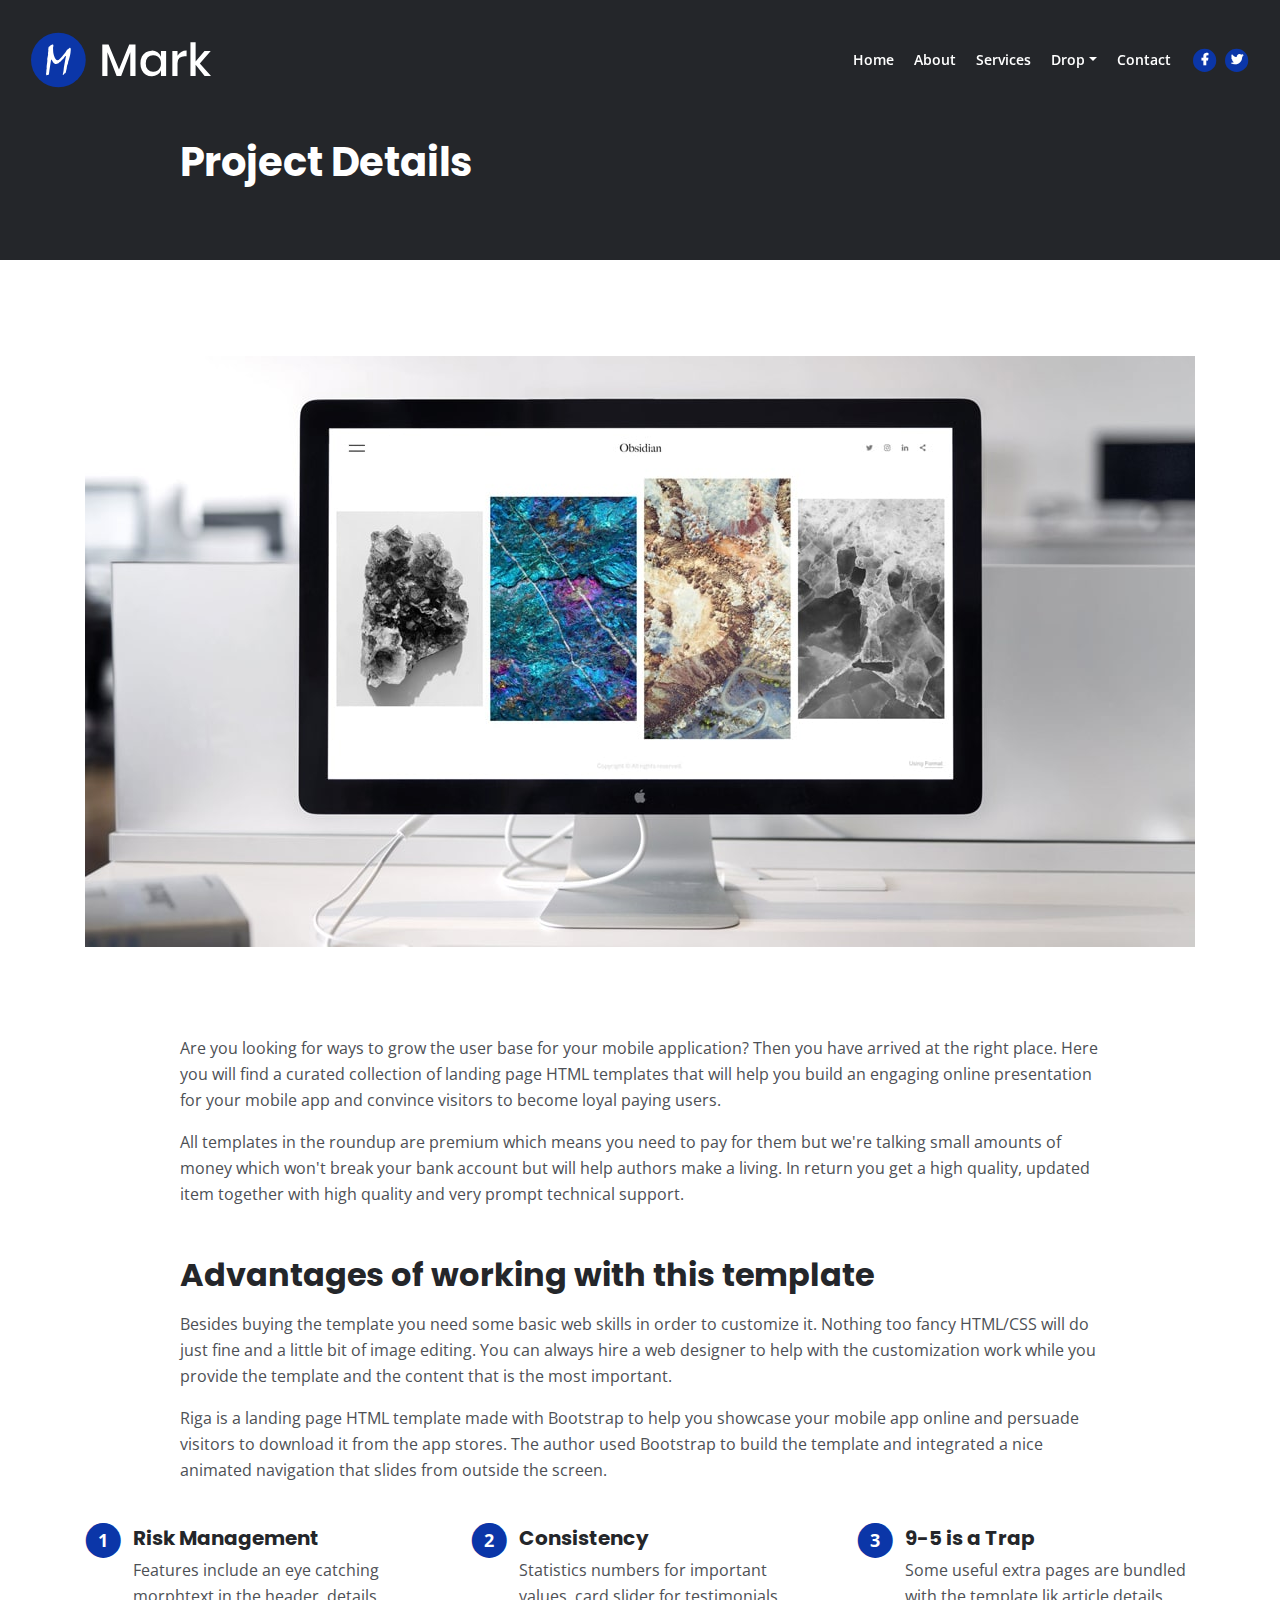
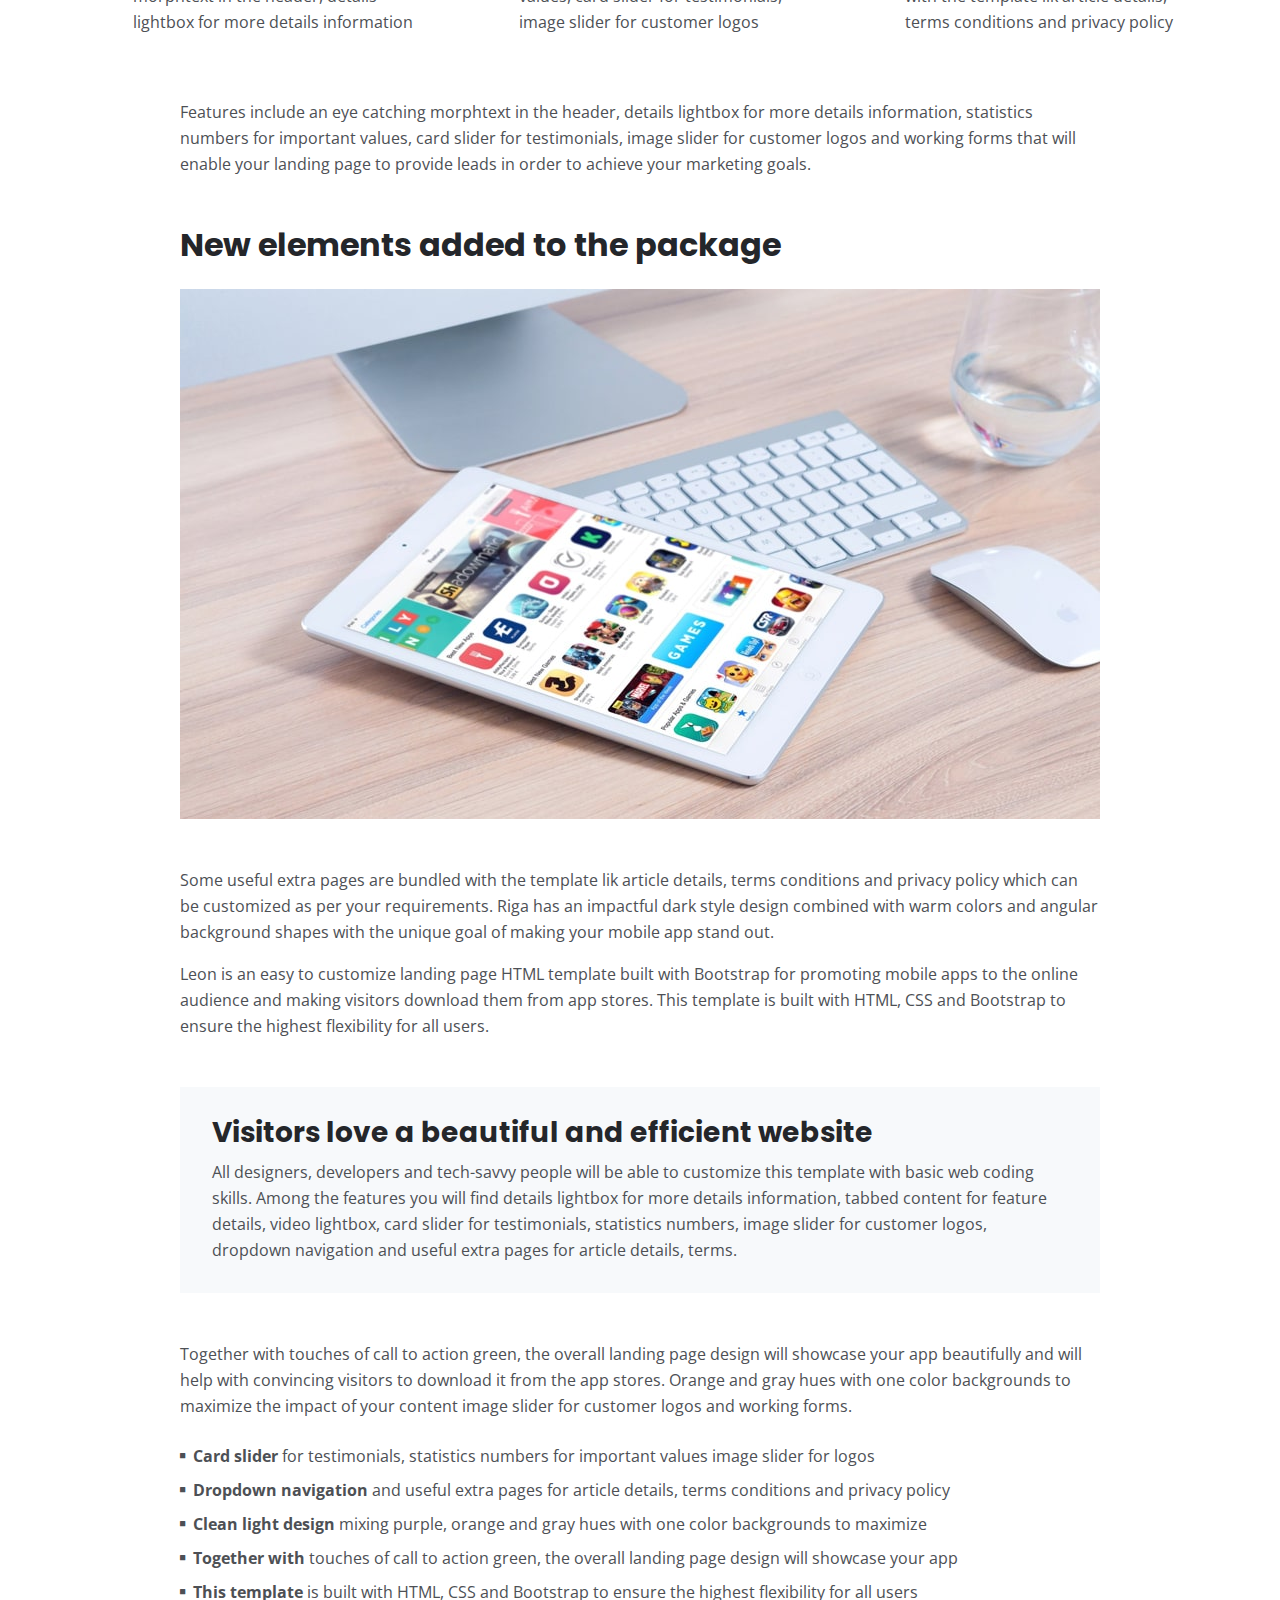
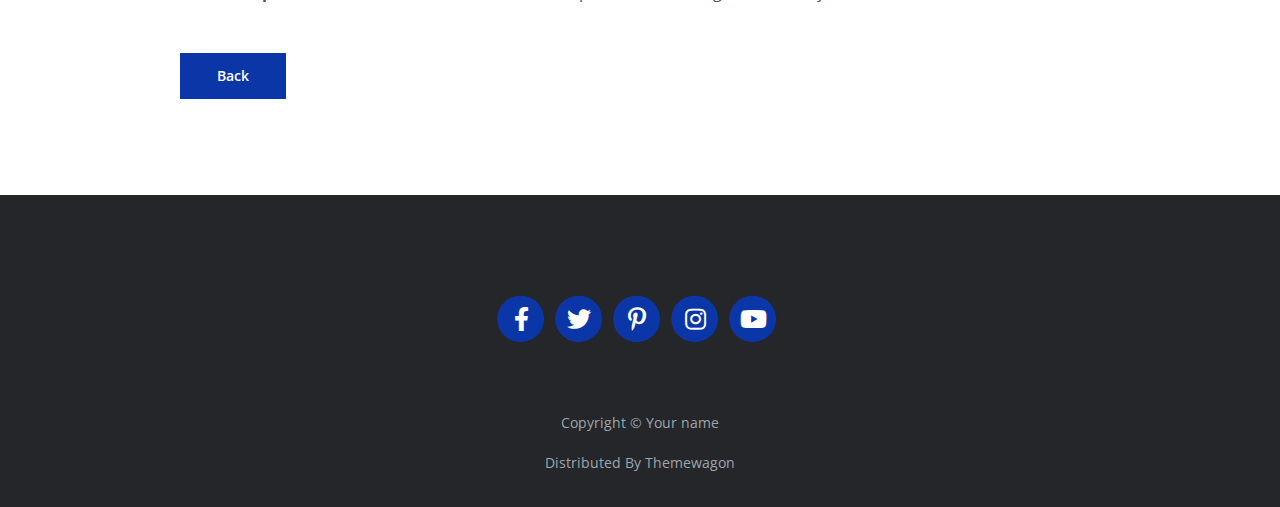
<file: project.html>
<!DOCTYPE html>
<html lang="en">
<head>
    <meta charset="utf-8">
    <meta name="viewport" content="width=device-width, initial-scale=1, shrink-to-fit=no">
    
    <!-- SEO Meta Tags -->
    <meta name="description" content="Your description">
    <meta name="author" content="Your name">

    <!-- OG Meta Tags to improve the way the post looks when you share the page on Facebook, Twitter, LinkedIn -->
	<meta property="og:site_name" content="" /> <!-- website name -->
	<meta property="og:site" content="" /> <!-- website link -->
	<meta property="og:title" content=""/> <!-- title shown in the actual shared post -->
	<meta property="og:description" content="" /> <!-- description shown in the actual shared post -->
	<meta property="og:image" content="" /> <!-- image link, make sure it's jpg -->
	<meta property="og:url" content="" /> <!-- where do you want your post to link to -->
	<meta name="twitter:card" content="summary_large_image"> <!-- to have large image post format in Twitter -->

    <!-- Webpage Title -->
    <title>Project Details - Abdibasid</title>
    
    <!-- Styles -->
    <link rel="preconnect" href="https://fonts.gstatic.com">
    <link href="https://fonts.googleapis.com/css2?family=Open+Sans:ital,wght@0,400;0,600;0,700;1,400&family=Poppins:wght@600&display=swap" rel="stylesheet">
    <link href="css/bootstrap.css" rel="stylesheet">
    <link href="css/fontawesome-all.css" rel="stylesheet">
	<link href="css/styles.css" rel="stylesheet">
	
	<!-- Favicon  -->
    <link rel="icon" href="https://avatars.githubusercontent.com/u/138727312?s=400&u=d786b46adf80de62267cb3588c3a8c9858e4f224&v=4" type="image/png">
</head>
<body data-spy="scroll" data-target=".fixed-top">
    
    <!-- Navigation -->
    <nav class="navbar navbar-expand-lg fixed-top navbar-dark">
        <div class="container">
            
            <!-- Image Logo -->
            <a class="navbar-brand logo-image" href="index.html"><img src="images/logo.svg" alt="alternative"></a>  

            <!-- Text Logo - Use this if you don't have a graphic logo -->
            <!-- <a class="navbar-brand logo-text page-scroll" href="index.html">Mark</a> -->

            <button class="navbar-toggler p-0 border-0" type="button" data-toggle="offcanvas">
                <span class="navbar-toggler-icon"></span>
            </button>

            <div class="navbar-collapse offcanvas-collapse" id="navbarsExampleDefault">
                <ul class="navbar-nav ml-auto">
                    <li class="nav-item">
                        <a class="nav-link page-scroll" href="index.html#header">Home <span class="sr-only">(current)</span></a>
                    </li>
                    <li class="nav-item">
                        <a class="nav-link page-scroll" href="index.html#about">About</a>
                    </li>
                    <li class="nav-item">
                        <a class="nav-link page-scroll" href="index.html#services">Services</a>
                    </li>
                    <li class="nav-item dropdown">
                        <a class="nav-link dropdown-toggle" href="#" id="dropdown01" data-toggle="dropdown" aria-haspopup="true" aria-expanded="false">Drop</a>
                        <div class="dropdown-menu" aria-labelledby="dropdown01">
                            <a class="dropdown-item page-scroll" href="project.html">Project Details</a>
                            <div class="dropdown-divider"></div>
                            <a class="dropdown-item page-scroll" href="terms.html">Terms Conditions</a>
                            <div class="dropdown-divider"></div>
                            <a class="dropdown-item page-scroll" href="privacy.html">Privacy Policy</a>
                        </div>
                    </li>
                    <li class="nav-item">
                        <a class="nav-link page-scroll" href="index.html#contact">Contact</a>
                    </li>
                </ul>
                <span class="nav-item social-icons">
                    <span class="fa-stack">
                        <a href="#your-link">
                            <i class="fas fa-circle fa-stack-2x"></i>
                            <i class="fab fa-facebook-f fa-stack-1x"></i>
                        </a>
                    </span>
                    <span class="fa-stack">
                        <a href="#your-link">
                            <i class="fas fa-circle fa-stack-2x"></i>
                            <i class="fab fa-twitter fa-stack-1x"></i>
                        </a>
                    </span>
                </span>
            </div> <!-- end of navbar-collapse -->
        </div> <!-- end of container -->
    </nav> <!-- end of navbar -->
    <!-- end of navigation -->


    <!-- Header -->
    <header class="ex-header">
        <div class="container">
            <div class="row">
                <div class="col-xl-10 offset-xl-1">
                    <h1>Project Details</h1>
                </div> <!-- end of col -->
            </div> <!-- end of row -->
        </div> <!-- end of container -->
    </header> <!-- end of ex-header -->
    <!-- end of header -->


    <!-- Basic -->
    <div class="ex-basic-1 pt-5 pb-5">
        <div class="container">
            <div class="row">
                <div class="col-lg-12">
                    <img class="img-fluid mt-5 mb-3" src="images/project-details-large.jpg" alt="alternative">
                </div> <!-- end of col -->
            </div> <!-- end of row -->
        </div> <!-- end of container -->
    </div> <!-- end of ex-basic-1 -->
    <!-- end of basic -->


    <!-- Basic -->
    <div class="ex-basic-1 pt-4">
        <div class="container">
            <div class="row">
                <div class="col-xl-10 offset-xl-1">
                    <p>Are you looking for ways to grow the user base for your mobile application? Then you have arrived at the right place. Here you will find a curated collection of landing page HTML templates that will help you build an engaging online presentation for your mobile app and convince visitors to become loyal paying users.</p>
                    <p class="mb-5">All templates in the roundup are premium which means you need to pay for them but we're talking small amounts of money which won't break your bank account but will help authors make a living. In return you get a high quality, updated item together with high quality and very prompt technical support.</p>

                    <h2 class="mb-3">Advantages of working with this template</h2>
                    <p>Besides buying the template you need some basic web skills in order to customize it. Nothing too fancy HTML/CSS will do just fine and a little bit of image editing. You can always hire a web designer to help with the customization work while you provide the template and the content that is the most important.</p>
                    <p class="mb-4">Riga is a landing page HTML template made with Bootstrap to help you showcase your mobile app online and persuade visitors to download it from the app stores. The author used Bootstrap to build the template and integrated a nice animated navigation that slides from outside the screen.</p>
                </div> <!-- end of col -->
            </div> <!-- end of row -->
        </div> <!-- end of container -->
    </div> <!-- end of ex-basic-1 -->
    <!-- end of basic -->


    <!-- Cards -->
    <div class="ex-cards-1 pt-3 pb-3">
        <div class="container">
            <div class="row">
                <div class="col-lg-12">
                    
                    <!-- Card -->
                    <div class="card">
                        <ul class="list-unstyled">
                            <li class="media">
                                <span class="fa-stack">
                                    <span class="fas fa-circle fa-stack-2x"></span>
                                    <span class="fa-stack-1x">1</span>
                                </span>
                                <div class="media-body">
                                    <h5>Risk Management</h5>
                                    <p>Features include an eye catching morphtext in the header, details lightbox for more details information</p>
                                </div>
                            </li>
                        </ul>
                    </div> <!-- end of card -->
                    <!-- end of card -->

                    <!-- Card -->
                    <div class="card">
                        <ul class="list-unstyled">
                            <li class="media">
                                <span class="fa-stack">
                                    <span class="fas fa-circle fa-stack-2x"></span>
                                    <span class="fa-stack-1x">2</span>
                                </span>
                                <div class="media-body">
                                    <h5>Consistency</h5>
                                    <p>Statistics numbers for important values, card slider for testimonials, image slider for customer logos</p>
                                </div>
                            </li>
                        </ul>
                    </div> <!-- end of card -->
                    <!-- end of card -->

                    <!-- Card -->
                    <div class="card">
                        <ul class="list-unstyled">
                            <li class="media">
                                <span class="fa-stack">
                                    <span class="fas fa-circle fa-stack-2x"></span>
                                    <span class="fa-stack-1x">3</span>
                                </span>
                                <div class="media-body">
                                    <h5>9-5 is a Trap</h5>
                                    <p>Some useful extra pages are bundled with the template lik article details, terms conditions and privacy policy</p>
                                </div>
                            </li>
                        </ul>
                    </div> <!-- end of card -->
                    <!-- end of card -->

                </div> <!-- end of col -->   
            </div> <!-- end of row -->   
        </div> <!-- end of container -->   
    </div> <!-- end of ex-cards-1 -->
    <!-- end of cards -->


    <!-- Basic -->
    <div class="ex-basic-1 pt-3 pb-5">
        <div class="container">
            <div class="row">
                <div class="col-xl-10 offset-xl-1">
                    <p class="mb-5">Features include an eye catching morphtext in the header, details lightbox for more details information, statistics numbers for important values, card slider for testimonials, image slider for customer logos and working forms that will enable your landing page to provide leads in order to achieve your marketing goals.</p>
                    
                    <h2 class="mb-4">New elements added to the package</h2>
                    <img class="img-fluid mb-5" src="images/project-details-small.jpg" alt="alternative">
                    <p>Some useful extra pages are bundled with the template lik article details, terms conditions and privacy policy which can be customized as per your requirements. Riga has an impactful dark style design combined with warm colors and angular background shapes with the unique goal of making your mobile app stand out.</p>
                    <p class="mb-5">Leon is an easy to customize landing page HTML template built with Bootstrap for promoting mobile apps to the online audience and making visitors download them from app stores. This template is built with HTML, CSS and Bootstrap to ensure the highest flexibility for all users.</p>
                    <div class="text-box mb-5">
                        <h3>Visitors love a beautiful and efficient website</h3>
                        <p>All designers, developers and tech-savvy people will be able to customize this template with basic web coding skills. Among the features you will find details lightbox for more details information, tabbed content for feature details, video lightbox, card slider for testimonials, statistics numbers, image slider for customer logos, dropdown navigation and useful extra pages for article details, terms.</p>
                    </div> <!-- end of text-box -->
                    <p class="mb-4">Together with touches of call to action green, the overall landing page design will showcase your app beautifully and will help with convincing visitors to download it from the app stores. Orange and gray hues with one color backgrounds to maximize the impact of your content image slider for customer logos and working forms.</p>
                    <ul class="list-unstyled li-space-lg mb-5">
                        <li class="media">
                            <i class="fas fa-square"></i>
                            <div class="media-body"><strong>Card slider</strong> for testimonials, statistics numbers for important values image slider for logos</div>
                        </li>
                        <li class="media">
                            <i class="fas fa-square"></i>
                            <div class="media-body"><strong>Dropdown navigation</strong> and useful extra pages for article details, terms conditions and privacy policy</div>
                        </li>
                        <li class="media">
                            <i class="fas fa-square"></i>
                            <div class="media-body"><strong>Clean light design</strong> mixing purple, orange and gray hues with one color backgrounds to maximize</div>
                        </li>
                        <li class="media">
                            <i class="fas fa-square"></i>
                            <div class="media-body"><strong>Together with</strong> touches of call to action green, the overall landing page design will showcase your app</div>
                        </li>
                        <li class="media">
                            <i class="fas fa-square"></i>
                            <div class="media-body"><strong>This template</strong> is built with HTML, CSS and Bootstrap to ensure the highest flexibility for all users</div>
                        </li>
                    </ul>

                    <a class="btn-solid-reg mb-5" href="index.html">Back</a>
                </div> <!-- end of col -->
            </div> <!-- end of row -->
        </div> <!-- end of container -->
    </div> <!-- end of ex-basic-1 -->
    <!-- end of basic -->


    <!-- Footer -->
    <div class="footer bg-gray">
        <div class="container">
            <div class="row">
                <div class="col-lg-12">
                    <div class="social-container">
                        <span class="fa-stack">
                            <a href="#your-link">
                                <i class="fas fa-circle fa-stack-2x"></i>
                                <i class="fab fa-facebook-f fa-stack-1x"></i>
                            </a>
                        </span>
                        <span class="fa-stack">
                            <a href="#your-link">
                                <i class="fas fa-circle fa-stack-2x"></i>
                                <i class="fab fa-twitter fa-stack-1x"></i>
                            </a>
                        </span>
                        <span class="fa-stack">
                            <a href="#your-link">
                                <i class="fas fa-circle fa-stack-2x"></i>
                                <i class="fab fa-pinterest-p fa-stack-1x"></i>
                            </a>
                        </span>
                        <span class="fa-stack">
                            <a href="#your-link">
                                <i class="fas fa-circle fa-stack-2x"></i>
                                <i class="fab fa-instagram fa-stack-1x"></i>
                            </a>
                        </span>
                        <span class="fa-stack">
                            <a href="#your-link">
                                <i class="fas fa-circle fa-stack-2x"></i>
                                <i class="fab fa-youtube fa-stack-1x"></i>
                            </a>
                        </span>
                    </div> <!-- end of social-container -->
                </div> <!-- end of col -->
            </div> <!-- end of row -->
        </div> <!-- end of container -->
    </div> <!-- end of footer -->  
    <!-- end of footer -->


    <!-- Copyright -->
    <div class="copyright bg-gray">
        <div class="container">
            <div class="row">
                <div class="col-lg-12">
                    <p class="p-small">Copyright © <a class="no-line" href="#your-link">Your name</a></p>
                </div> <!-- end of col -->
            </div> <!-- enf of row -->
        </div> <!-- end of container -->


        <div class="container">
            <div class="row">
                <div class="col-lg-12">
                    <p class="p-small">Distributed By <a class="no-line" href="https://themewagon.com/">Themewagon</a></p>
                </div> <!-- end of col -->
            </div> <!-- enf of row -->
        </div> <!-- end of container -->
    </div> <!-- end of copyright --> 
    <!-- end of copyright -->
    
    	
    <!-- Scripts -->
    <script src="js/jquery.min.js"></script> <!-- jQuery for Bootstrap's JavaScript plugins -->
    <script src="js/bootstrap.min.js"></script> <!-- Bootstrap framework -->
    <script src="js/jquery.easing.min.js"></script> <!-- jQuery Easing for smooth scrolling between anchors -->
    <script src="js/scripts.js"></script> <!-- Custom scripts -->
</body>
</html>
</file>
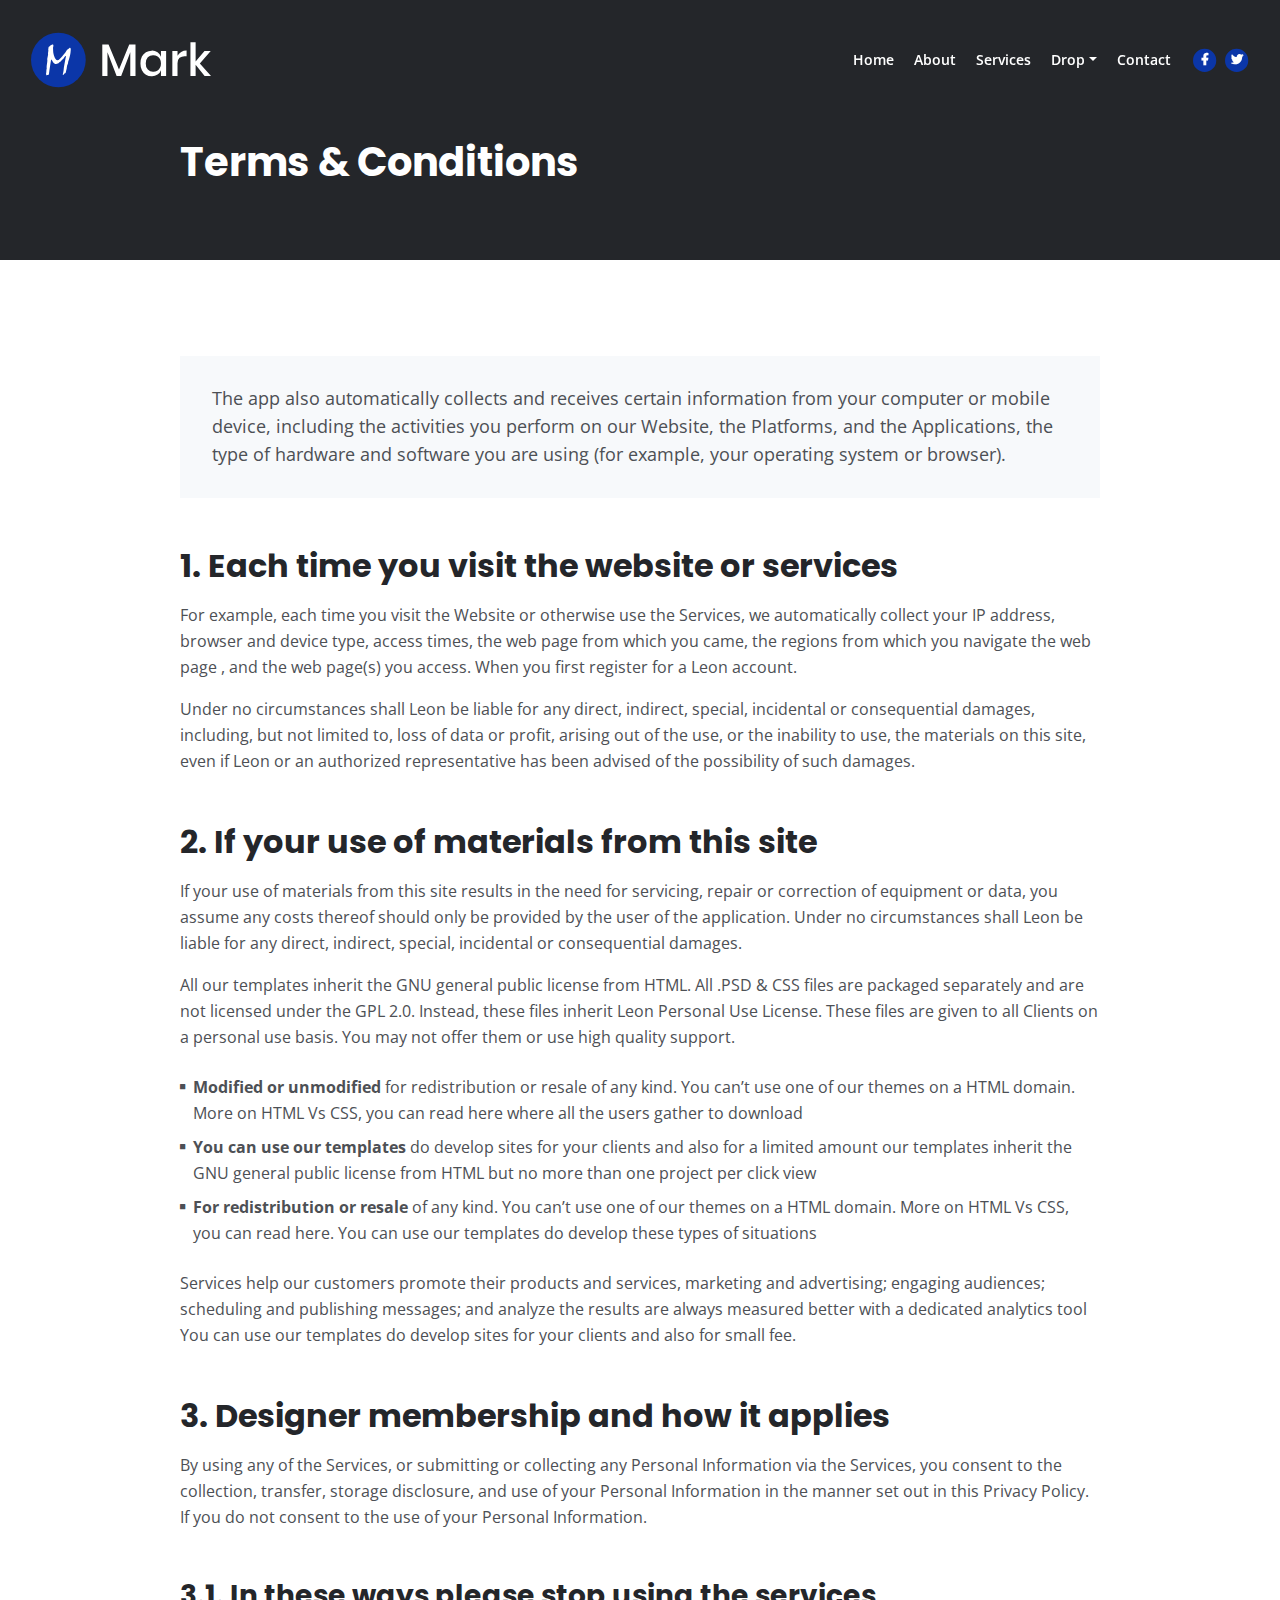
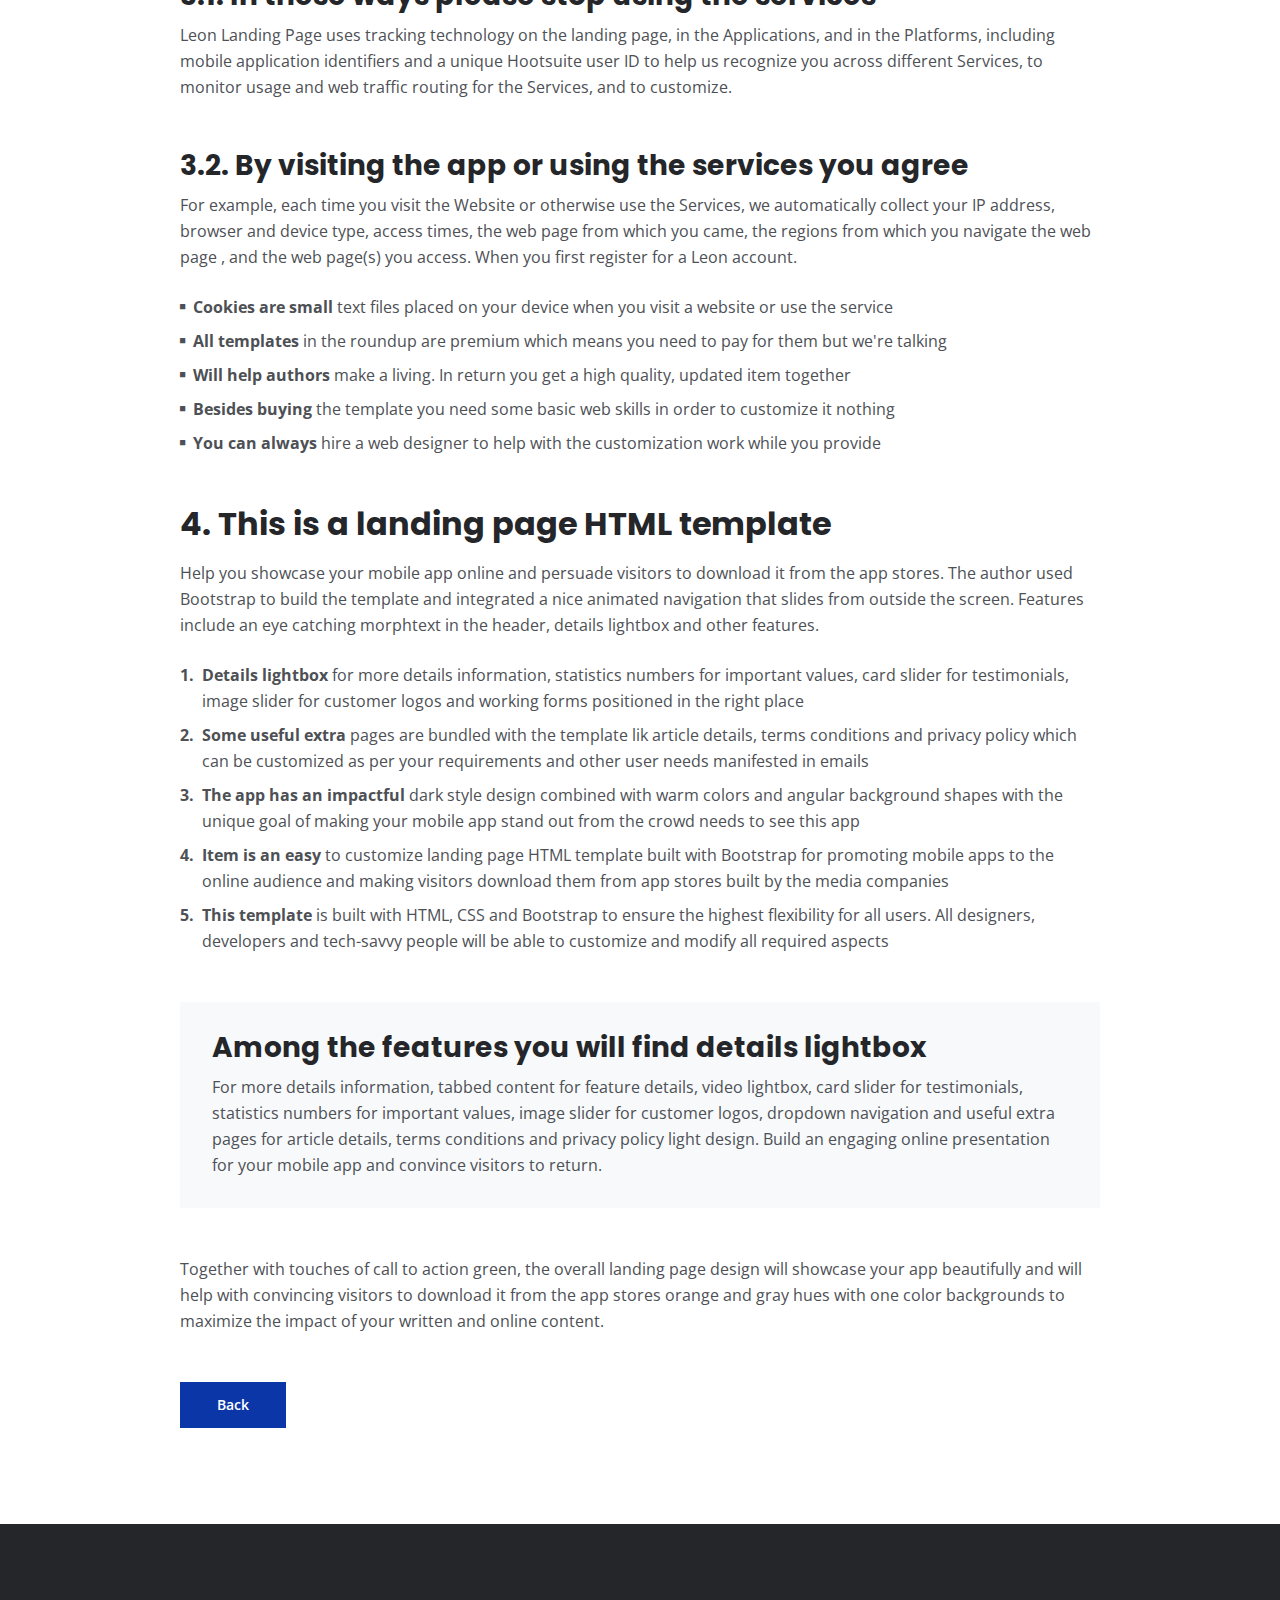
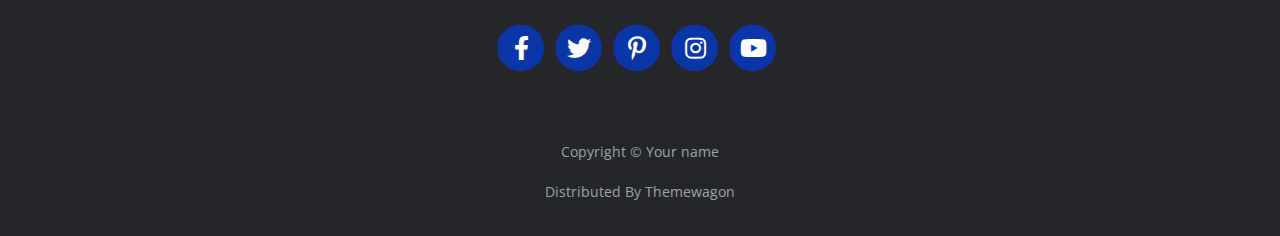
<file: terms.html>
<!DOCTYPE html>
<html lang="en">
<head>
    <meta charset="utf-8">
    <meta name="viewport" content="width=device-width, initial-scale=1, shrink-to-fit=no">
    
    <!-- SEO Meta Tags -->
    <meta name="description" content="Your description">
    <meta name="author" content="Your name">

    <!-- OG Meta Tags to improve the way the post looks when you share the page on Facebook, Twitter, LinkedIn -->
	<meta property="og:site_name" content="" /> <!-- website name -->
	<meta property="og:site" content="" /> <!-- website link -->
	<meta property="og:title" content=""/> <!-- title shown in the actual shared post -->
	<meta property="og:description" content="" /> <!-- description shown in the actual shared post -->
	<meta property="og:image" content="" /> <!-- image link, make sure it's jpg -->
	<meta property="og:url" content="" /> <!-- where do you want your post to link to -->
	<meta name="twitter:card" content="summary_large_image"> <!-- to have large image post format in Twitter -->

    <!-- Webpage Title -->
    <title>Terms & Conditions - Mark</title>
    
    <!-- Styles -->
    <link rel="preconnect" href="https://fonts.gstatic.com">
    <link href="https://fonts.googleapis.com/css2?family=Open+Sans:ital,wght@0,400;0,600;0,700;1,400&family=Poppins:wght@600&display=swap" rel="stylesheet">
    <link href="css/bootstrap.css" rel="stylesheet">
    <link href="css/fontawesome-all.css" rel="stylesheet">
	<link href="css/styles.css" rel="stylesheet">
	
	<!-- Favicon  -->
    <link rel="icon" href="images/favicon.png">
</head>
<body data-spy="scroll" data-target=".fixed-top">
    
    <!-- Navigation -->
    <nav class="navbar navbar-expand-lg fixed-top navbar-dark">
        <div class="container">
            
            <!-- Image Logo -->
            <a class="navbar-brand logo-image" href="index.html"><img src="images/logo.svg" alt="alternative"></a>  

            <!-- Text Logo - Use this if you don't have a graphic logo -->
            <!-- <a class="navbar-brand logo-text page-scroll" href="index.html">Mark</a> -->

            <button class="navbar-toggler p-0 border-0" type="button" data-toggle="offcanvas">
                <span class="navbar-toggler-icon"></span>
            </button>

            <div class="navbar-collapse offcanvas-collapse" id="navbarsExampleDefault">
                <ul class="navbar-nav ml-auto">
                    <li class="nav-item">
                        <a class="nav-link page-scroll" href="index.html#header">Home <span class="sr-only">(current)</span></a>
                    </li>
                    <li class="nav-item">
                        <a class="nav-link page-scroll" href="index.html#about">About</a>
                    </li>
                    <li class="nav-item">
                        <a class="nav-link page-scroll" href="index.html#services">Services</a>
                    </li>
                    <li class="nav-item dropdown">
                        <a class="nav-link dropdown-toggle" href="#" id="dropdown01" data-toggle="dropdown" aria-haspopup="true" aria-expanded="false">Drop</a>
                        <div class="dropdown-menu" aria-labelledby="dropdown01">
                            <a class="dropdown-item page-scroll" href="project.html">Project Details</a>
                            <div class="dropdown-divider"></div>
                            <a class="dropdown-item page-scroll" href="terms.html">Terms Conditions</a>
                            <div class="dropdown-divider"></div>
                            <a class="dropdown-item page-scroll" href="privacy.html">Privacy Policy</a>
                        </div>
                    </li>
                    <li class="nav-item">
                        <a class="nav-link page-scroll" href="index.html#contact">Contact</a>
                    </li>
                </ul>
                <span class="nav-item social-icons">
                    <span class="fa-stack">
                        <a href="#your-link">
                            <i class="fas fa-circle fa-stack-2x"></i>
                            <i class="fab fa-facebook-f fa-stack-1x"></i>
                        </a>
                    </span>
                    <span class="fa-stack">
                        <a href="#your-link">
                            <i class="fas fa-circle fa-stack-2x"></i>
                            <i class="fab fa-twitter fa-stack-1x"></i>
                        </a>
                    </span>
                </span>
            </div> <!-- end of navbar-collapse -->
        </div> <!-- end of container -->
    </nav> <!-- end of navbar -->
    <!-- end of navigation -->


    <!-- Header -->
    <header class="ex-header">
        <div class="container">
            <div class="row">
                <div class="col-xl-10 offset-xl-1">
                    <h1>Terms & Conditions</h1>
                </div> <!-- end of col -->
            </div> <!-- end of row -->
        </div> <!-- end of container -->
    </header> <!-- end of ex-header -->
    <!-- end of header -->


    <!-- Basic -->
    <div class="ex-basic-1 pt-5 pb-5">
        <div class="container">
            <div class="row">
                <div class="col-xl-10 offset-xl-1">
                    <div class="text-box mt-5 mb-5">
                        <p class="p-large">The app also automatically collects and receives certain information from your computer or mobile device, including the activities you perform on our Website, the Platforms, and the Applications, the type of hardware and software you are using (for example, your operating system or browser).</p>
                    </div> <!-- end of text-box -->

                    <h2 class="mb-3">1. Each time you visit the website or services</h2>
                    <p>For example, each time you visit the Website or otherwise use the Services, we automatically collect your IP address, browser and device type, access times, the web page from which you came, the regions from which you navigate the web page , and the web page(s) you access. When you first register for a Leon account.</p>
                    <p class="mb-5">Under no circumstances shall Leon be liable for any direct, indirect, special, incidental or consequential damages, including, but not limited to, loss of data or profit, arising out of the use, or the inability to use, the materials on this site, even if Leon or an authorized representative has been advised of the possibility of such damages.</p>

                    <h2 class="mb-3">2. If your use of materials from this site</h2>
                    <p>If your use of materials from this site results in the need for servicing, repair or correction of equipment or data, you assume any costs thereof should only be provided by the user of the application. Under no circumstances shall Leon be liable for any direct, indirect, special, incidental or consequential damages.</p>
                    <p class="mb-4">All our templates inherit the GNU general public license from HTML. All .PSD & CSS files are packaged separately and are not licensed under the GPL 2.0. Instead, these files inherit Leon Personal Use License. These files are given to all Clients on a personal use basis. You may not offer them or use high quality support.</p>
                    <ul class="list-unstyled li-space-lg mb-4">
                        <li class="media">
                            <i class="fas fa-square"></i>
                            <div class="media-body"><strong>Modified or unmodified</strong> for redistribution or resale of any kind. You can’t use one of our themes on a HTML domain. More on HTML Vs CSS, you can read here where all the users gather to download</div>
                        </li>
                        <li class="media">
                            <i class="fas fa-square"></i>
                            <div class="media-body"><strong>You can use our templates</strong>  do develop sites for your clients and also for a limited amount our templates inherit the GNU general public license from HTML but no more than one project per click view</div>
                        </li>
                        <li class="media">
                            <i class="fas fa-square"></i>
                            <div class="media-body"><strong>For redistribution or resale</strong> of any kind. You can’t use one of our themes on a HTML domain. More on HTML Vs CSS, you can read here. You can use our templates do develop these types of situations</div>
                        </li>
                    </ul>
                    <p class="mb-5">Services help our customers promote their products and services, marketing and advertising; engaging audiences; scheduling and publishing messages; and analyze the results are always measured better with a dedicated analytics tool You can use our templates do develop sites for your clients and also for small fee.</p>

                    <h2 class="mb-3">3. Designer membership and how it applies</h2>
                    <p class="mb-5">By using any of the Services, or submitting or collecting any Personal Information via the Services, you consent to the collection, transfer, storage disclosure, and use of your Personal Information in the manner set out in this Privacy Policy. If you do not consent to the use of your Personal Information.</p>
                    <h3>3.1. In these ways please stop using the services</h3>
                    <p class="mb-5">Leon Landing Page uses tracking technology on the landing page, in the Applications, and in the Platforms, including mobile application identifiers and a unique Hootsuite user ID to help us recognize you across different Services, to monitor usage and web traffic routing for the Services, and to customize.</p>
                    <h3>3.2. By visiting the app or using the services you agree</h3>
                    <p class="mb-4">For example, each time you visit the Website or otherwise use the Services, we automatically collect your IP address, browser and device type, access times, the web page from which you came, the regions from which you navigate the web page , and the web page(s) you access. When you first register for a Leon account.</p>
                    <ul class="list-unstyled li-space-lg mb-5">
                        <li class="media">
                            <i class="fas fa-square"></i>
                            <div class="media-body"><strong>Cookies are small</strong> text files placed on your device when you visit a website or use the service</div>
                        </li>
                        <li class="media">
                            <i class="fas fa-square"></i>
                            <div class="media-body"><strong>All templates</strong> in the roundup are premium which means you need to pay for them but we're talking</div>
                        </li>
                        <li class="media">
                            <i class="fas fa-square"></i>
                            <div class="media-body"><strong>Will help authors </strong> make a living. In return you get a high quality, updated item together</div>
                        </li>
                        <li class="media">
                            <i class="fas fa-square"></i>
                            <div class="media-body"><strong>Besides buying</strong> the template you need some basic web skills in order to customize it nothing</div>
                        </li>
                        <li class="media">
                            <i class="fas fa-square"></i>
                            <div class="media-body"><strong>You can always</strong> hire a web designer to help with the customization work while you provide</div>
                        </li>
                    </ul>
                    
                    <h2 class="mb-3">4. This is a landing page HTML template</h2>
                    <p class="mb-4">Help you showcase your mobile app online and persuade visitors to download it from the app stores. The author used Bootstrap to build the template and integrated a nice animated navigation that slides from outside the screen. Features include an eye catching morphtext in the header, details lightbox and other features.</p>
                    <ul class="list-unstyled li-space-lg mb-5">
                        <li class="media">
                            <strong>1.</strong>
                            <div class="media-body"><strong>Details lightbox</strong> for more details information, statistics numbers for important values, card slider for testimonials, image slider for customer logos and working forms positioned in the right place</div>
                        </li>
                        <li class="media">
                            <strong>2.</strong>
                            <div class="media-body"><strong>Some useful extra</strong> pages are bundled with the template lik article details, terms conditions and privacy policy which can be customized as per your requirements and other user needs manifested in emails</div>
                        </li>
                        <li class="media">
                            <strong>3.</strong>
                            <div class="media-body"><strong>The app has an impactful</strong> dark style design combined with warm colors and angular background shapes with the unique goal of making your mobile app stand out from the crowd needs to see this app</div>
                        </li>
                        <li class="media">
                            <strong>4.</strong>
                            <div class="media-body"><strong>Item is an easy</strong> to customize landing page HTML template built with Bootstrap for promoting mobile apps to the online audience and making visitors download them from app stores built by the media companies</div>
                        </li>
                        <li class="media">
                            <strong>5.</strong>
                            <div class="media-body"><strong>This template</strong> is built with HTML, CSS and Bootstrap to ensure the highest flexibility for all users. All designers, developers and tech-savvy people will be able to customize and modify all required aspects</div>
                        </li>
                    </ul>
                    
                    <div class="text-box mb-5">
                        <h3>Among the features you will find details lightbox</h3>
                        <p>For more details information, tabbed content for feature details, video lightbox, card slider for testimonials, statistics numbers for important values, image slider for customer logos, dropdown navigation and useful extra pages for article details, terms conditions and privacy policy light design. Build an engaging online presentation for your mobile app and convince visitors to return.</p>
                    </div> <!-- end of text-box -->
                    <p class="mb-5">Together with touches of call to action green, the overall landing page design will showcase your app beautifully and will help with convincing visitors to download it from the app stores orange and gray hues with one color backgrounds to maximize the impact of your written and online content.</p>
                    
                    <a class="btn-solid-reg mb-5" href="index.html">Back</a>
                </div> <!-- end of col -->
            </div> <!-- end of row -->
        </div> <!-- end of container -->
    </div> <!-- end of ex-basic-1 -->
    <!-- end of basic -->


    <!-- Footer -->
    <div class="footer bg-gray">
        <div class="container">
            <div class="row">
                <div class="col-lg-12">
                    <div class="social-container">
                        <span class="fa-stack">
                            <a href="#your-link">
                                <i class="fas fa-circle fa-stack-2x"></i>
                                <i class="fab fa-facebook-f fa-stack-1x"></i>
                            </a>
                        </span>
                        <span class="fa-stack">
                            <a href="#your-link">
                                <i class="fas fa-circle fa-stack-2x"></i>
                                <i class="fab fa-twitter fa-stack-1x"></i>
                            </a>
                        </span>
                        <span class="fa-stack">
                            <a href="#your-link">
                                <i class="fas fa-circle fa-stack-2x"></i>
                                <i class="fab fa-pinterest-p fa-stack-1x"></i>
                            </a>
                        </span>
                        <span class="fa-stack">
                            <a href="#your-link">
                                <i class="fas fa-circle fa-stack-2x"></i>
                                <i class="fab fa-instagram fa-stack-1x"></i>
                            </a>
                        </span>
                        <span class="fa-stack">
                            <a href="#your-link">
                                <i class="fas fa-circle fa-stack-2x"></i>
                                <i class="fab fa-youtube fa-stack-1x"></i>
                            </a>
                        </span>
                    </div> <!-- end of social-container -->
                </div> <!-- end of col -->
            </div> <!-- end of row -->
        </div> <!-- end of container -->
    </div> <!-- end of footer -->  
    <!-- end of footer -->


    <!-- Copyright -->
    <div class="copyright bg-gray">
        <div class="container">
            <div class="row">
                <div class="col-lg-12">
                    <p class="p-small">Copyright © <a class="no-line" href="#your-link">Your name</a></p>
                </div> <!-- end of col -->
            </div> <!-- enf of row -->
        </div> <!-- end of container -->

        <div class="container">
            <div class="row">
                <div class="col-lg-12">
                    <p class="p-small">Distributed By <a class="no-line" href="https://themewagon.com/">Themewagon</a></p>
                </div> <!-- end of col -->
            </div> <!-- enf of row -->
        </div> <!-- end of container -->
    </div> <!-- end of copyright --> 
    <!-- end of copyright -->
    
    	
    <!-- Scripts -->
    <script src="js/jquery.min.js"></script> <!-- jQuery for Bootstrap's JavaScript plugins -->
    <script src="js/bootstrap.min.js"></script> <!-- Bootstrap framework -->
    <script src="js/jquery.easing.min.js"></script> <!-- jQuery Easing for smooth scrolling between anchors -->
    <script src="js/scripts.js"></script> <!-- Custom scripts -->
</body>
</html>
</file>
<file: css/styles.css>
/* Description: Master CSS file */

/*****************************************
Table Of Contents:
- General Styles
- Navigation
- Header
- About
- Services
- Details
- Projects
- Works
- Testimonials
- Questions
- Contact
- Footer 
- Copyright
- Back To Top Button
- Extra Pages
- Media Queries
******************************************/

/*****************************************
Colors:
- Backgrounds, navbar - black #24262a
- Backgrounds - light gray #f7f9fb
- Buttons, icons - blue #0b36a8
- Headings text - black #24262a
- Body text - dark gray #4d5055
******************************************/


/**************************/
/*     General Styles     */
/**************************/
body,
html {
    width: 100%;
	height: 100%;
}

body, p {
	color: #4d5055; 
	font: 400 1rem/1.625rem "Open Sans", sans-serif;
}

h1 {
	color: #24262a;
	font-weight: 700;
	font-size: 2.5rem;
	line-height: 3.25rem;
	font-family: "Poppins"
}

h2 {
	color: #24262a;
	font-weight: 700;
	font-size: 2rem;
	line-height: 2.5rem;
	font-family: "Poppins"
}

h3 {
	color: #24262a;
	font-weight: 700;
	font-size: 1.75rem;
	line-height: 2.25rem;
	font-family: "Poppins"
}

h4 {
	color: #24262a;
	font-weight: 700;
	font-size: 1.5rem;
	line-height: 2rem;
	font-family: "Poppins"
}

h5 {
	color: #24262a;
	font-weight: 700;
	font-size: 1.25rem;
	line-height: 1.625rem;
	font-family: "Poppins"
}

h6 {
	color: #24262a;
	font-weight: 700;
	font-size: 1rem;
	line-height: 1.375rem;
	font-family: "Poppins"
}

.p-large {
	font-size: 1.125rem;
	line-height: 1.75rem;
}

.p-small {
	font-size: 0.875rem;
	line-height: 1.5rem;
}

.testimonial-text {
	font-style: italic;
}

.testimonial-author {
	font-weight: 700;
	font-size: 1rem;
	line-height: 1.5rem;
}

.li-space-lg li {
	margin-bottom: 0.5rem;
}

a {
	color: #4d5055;
	text-decoration: underline;
}

a:hover {
	color: #4d5055;
	text-decoration: underline;
}

.no-line {
	text-decoration: none;
}

.no-line:hover {
	text-decoration: none;
}

.blue {
	color: #2259ec;
}

.bg-gray {
	background-color: #f7f9fb;
}

.section-divider {
	display: block;
	height: 1px;
	margin: 0;
	border: none;
	background-color: #d3dae2;
}

.btn-solid-reg {
	display: inline-block;
	padding: 1.375rem 2.25rem 1.375rem 2.25rem;
	border: 1px solid #0b36a8;
	background-color: #0b36a8;
	color: #ffffff;
	font-weight: 600;
	font-size: 0.875rem;
	line-height: 0;
	text-decoration: none;
	transition: all 0.2s;
}

.btn-solid-reg:hover {
	background-color: transparent;
	color: #0b36a8; /* needs to stay here because of the color property of a tag */
	text-decoration: none;
}

.btn-solid-lg {
	display: inline-block;
	padding: 1.625rem 2.625rem 1.625rem 2.625rem;
	border: 1px solid #0b36a8;
	background-color: #0b36a8;
	color: #ffffff;
	font-weight: 600;
	font-size: 0.875rem;
	line-height: 0;
	text-decoration: none;
	transition: all 0.2s;
}

.btn-solid-lg:hover {
	background-color: transparent;
	color: #0b36a8; /* needs to stay here because of the color property of a tag */
	text-decoration: none;
}

.btn-outline-reg {
	display: inline-block;
	padding: 1.375rem 2.25rem 1.375rem 2.25rem;
	border: 1px solid #24262a;
	background-color: transparent;
	color: #24262a;
	font-weight: 600;
	font-size: 0.875rem;
	line-height: 0;
	text-decoration: none;
	transition: all 0.2s;
}

.btn-outline-reg:hover {
	background-color: #24262a;
	color: #ffffff;
	text-decoration: none;
}

.btn-outline-lg {
	display: inline-block;
	padding: 1.625rem 2.625rem 1.625rem 2.625rem;
	border: 1px solid #24262a;
	background-color: transparent;
	color: #24262a;
	font-weight: 600;
	font-size: 0.875rem;
	line-height: 0;
	text-decoration: none;
	transition: all 0.2s;
}

.btn-outline-lg:hover {
	background-color: #24262a;
	color: #ffffff;
	text-decoration: none;
}

.btn-outline-sm {
	display: inline-block;
	padding: 1rem 1.5rem 1rem 1.5rem;
	border: 1px solid #24262a;
	background-color: transparent;
	color: #24262a;
	font-weight: 600;
	font-size: 0.875rem;
	line-height: 0;
	text-decoration: none;
	transition: all 0.2s;
}

.btn-outline-sm:hover {
	background-color: #24262a;
	color: #ffffff;
	text-decoration: none;
}

.form-group {
	position: relative;
	margin-bottom: 1.25rem;
}

.label-control {
	position: absolute;
	top: 0.875rem;
	left: 1.5rem;
	color: #7d838a;
	opacity: 1;
	font-size: 0.875rem;
	line-height: 1.375rem;
	cursor: text;
	transition: all 0.2s ease;
}

.form-control-input:focus + .label-control,
.form-control-input.notEmpty + .label-control,
.form-control-textarea:focus + .label-control,
.form-control-textarea.notEmpty + .label-control {
	top: 0.125rem;
	color: #4d5055;
	opacity: 1;
	font-size: 0.75rem;
	font-weight: 700;
}

.form-control-input,
.form-control-select {
	display: block; /* needed for proper display of the label in Firefox, IE, Edge */
	width: 100%;
	padding-top: 1.125rem;
	padding-bottom: 0.125rem;
	padding-left: 1.5rem;
	border: 1px solid #cbcbd1;
	background-color: #ffffff;
	color: #4d5055;
	font-size: 0.875rem;
	line-height: 1.875rem;
	transition: all 0.2s;
	-webkit-appearance: none; /* removes inner shadow on form inputs on ios safari */
}

.form-control-select {
	padding-top: 0.5rem;
	padding-bottom: 0.5rem;
	height: 3.25rem;
	color: #7d838a;
}

select {
    /* you should keep these first rules in place to maintain cross-browser behavior */
    -webkit-appearance: none;
	-moz-appearance: none;
	-ms-appearance: none;
    -o-appearance: none;
    appearance: none;
    background-image: url('../images/down-arrow.png');
    background-position: 96% 50%;
    background-repeat: no-repeat;
    outline: none;
}

.form-control-textarea {
	display: block; /* used to eliminate a bottom gap difference between Chrome and IE/FF */
	width: 100%;
	height: 14rem; /* used instead of html rows to normalize height between Chrome and IE/FF */
	padding-top: 1.5rem;
	padding-left: 1.3125rem;
	border: 1px solid #cbcbd1;
	background-color: #ffffff;
	color: #4d5055;
	font-size: 0.875rem;
	line-height: 1.5rem;
	transition: all 0.2s;
}

.form-control-input:focus,
.form-control-select:focus,
.form-control-textarea:focus {
	border: 1px solid #a1a1a1;
	outline: none; /* Removes blue border on focus */
}

.form-control-input:hover,
.form-control-select:hover,
.form-control-textarea:hover {
	border: 1px solid #a1a1a1;
}

.checkbox {
	font-size: 0.75rem;
	line-height: 1.25rem;
}

input[type='checkbox'] {
	vertical-align: -10%;
	margin-right: 0.5rem;
}

.form-control-submit-button {
	display: inline-block;
	width: 100%;
	height: 3.25rem;
	border: 1px solid #0b36a8;
	border-radius: 32px;
	background-color: #0b36a8;
	color: #ffffff;
	font-weight: 600;
	font-size: 0.875rem;
	line-height: 0;
	cursor: pointer;
	transition: all 0.2s;
}

.form-control-submit-button:hover {
	border: 1px solid #24262a;
	background-color: transparent;
	color: #24262a;
}


/**********************/
/*     Navigation     */
/**********************/
.navbar {
	background-color: #24262a;
	font-weight: 600;
	font-size: 0.875rem;
	line-height: 0.875rem;
	box-shadow: 0 1px 6px 0 rgba(0, 0, 0, 0.025);
}

.navbar .navbar-brand {
	padding-top: 0.125rem;
	padding-bottom: 0.125rem;
}

.navbar .logo-image img {
    width: 180px;
	height: 60px;
}

.navbar .logo-text {
	color: #ffffff;
	font-weight: 700;
	font-size: 1.875rem;
	line-height: 1rem;
	text-decoration: none;
}

.offcanvas-collapse {
	position: fixed;
	top: 3.25rem; /* adjusts the height between the top of the page and the offcanvas menu */
	bottom: 0;
	left: 100%;
	width: 100%;
	padding-right: 1rem;
	padding-left: 1rem;
	overflow-y: auto;
	visibility: hidden;
	background-color: #24262a;
	transition: visibility .3s ease-in-out, -webkit-transform .3s ease-in-out;
	transition: transform .3s ease-in-out, visibility .3s ease-in-out;
	transition: transform .3s ease-in-out, visibility .3s ease-in-out, -webkit-transform .3s ease-in-out;
}

.offcanvas-collapse.open {
	visibility: visible;
	-webkit-transform: translateX(-100%);
	transform: translateX(-100%);
}

.navbar .navbar-nav {
	margin-top: 0.75rem;
	margin-bottom: 0.5rem;
}

.navbar .nav-item .nav-link {
	padding-top: 0.625rem;
	padding-bottom: 0.625rem;
	color: #ffffff;
	text-decoration: none;
	transition: all 0.2s ease;
}

.navbar .nav-item.dropdown.show .nav-link,
.navbar .nav-item .nav-link:hover,
.navbar .nav-item .nav-link.active {
	color: #9c9ead;
}

/* Dropdown Menu */
.navbar .dropdown .dropdown-menu {
	animation: fadeDropdown 0.2s; /* required for the fade animation */
}

@keyframes fadeDropdown {
    0% {
        opacity: 0;
    }

    100% {
        opacity: 1;
	}
}

.navbar .dropdown-menu {
	margin-top: 0.5rem;
	margin-bottom: 0.5rem;
	border: none;
	background-color: #24262a;
}

.navbar .dropdown-item {
	padding-top: 0.5rem;
	padding-bottom: 0.5rem;
	color: #ffffff;
	font-weight: 600;
	font-size: 0.875rem;
	line-height: 0.875rem;
	text-decoration: none;
}

.navbar .dropdown-item:hover {
	background-color: #24262a;
	color: #9c9ead;
}

.navbar .dropdown-divider {
	width: 100%;
	height: 1px;
	margin: 0.5rem auto 0.5rem auto;
	border: none;
	background-color: #505050;
}
/* end of dropdown menu */

.navbar .fa-stack {
	width: 2em;
	margin-right: 0.25rem;
	font-size: 0.75rem;
}

.navbar .fa-stack-2x {
	color: #0b36a8;
	transition: all 0.2s ease;
}

.navbar .fa-stack-1x {
	color: #ffffff;
	transition: all 0.2s ease;
}

.navbar .fa-stack:hover .fa-stack-2x {
	color: #ffffff;
}

.navbar .fa-stack:hover .fa-stack-1x {
	color: #0b36a8;
}

.navbar .navbar-toggler {
	padding: 0;
	border: none;
	font-size: 1.25rem;
}


/******************/
/*     Header     */
/******************/
.header {
	padding-top: 7rem;
	padding-bottom: 5.5rem;
	background: linear-gradient(rgba(0, 0, 0, 0.1), rgba(0, 0, 0, 0.1)), url('../images/header-background.jpg') center center no-repeat;
	background-size: cover;
	text-align: center;
	
}

.header .h1-large {
	margin-bottom: 1.75rem;
	color: #ffffff;
}

.header .btn-solid-lg:hover {
	border: 1px solid #ffffff;
	color: #ffffff;
}

.header .btn-outline-lg {
	padding: 1.625rem 1.625rem 1.625rem 1.625rem;
	border: none;
	color: #ffffff;
}

.header .btn-outline-lg:hover {
	background: transparent;
	color: #9c9ead;
	text-decoration: none;
}

.header .btn-outline-lg .fas {
	margin-right: 0.375rem;
}


/*****************/
/*     About     */
/*****************/
.basic-1 {
	padding-top: 7.75rem;
	padding-bottom: 5.25rem;
}

.basic-1 .text-container {
	margin-bottom: 3rem;
}

.basic-1 .time {
	margin-bottom: 0.5rem;
	color: #0b36a8;
	font-weight: 600;
	font-size: 0.875rem;
	line-height: 1.5rem;
	font-family: "Poppins";
}

.basic-1 h6 {
	margin-bottom: 0.125rem;
}


/********************/
/*     Services     */
/********************/
.basic-2 {
	padding-top: 7.75rem;
	padding-bottom: 5.25rem;
}

.basic-2 .h2-heading {
	margin-bottom: 0.75rem;
	text-align: center;
}

.basic-2 .p-heading {
	margin-bottom: 4rem;
	text-align: center;
}

.basic-2 .text-box {
	margin-bottom: 3rem;
	padding: 3.5rem 1rem 2.125rem 1rem;
	border: 1px solid #cfd7de;
}

.basic-2 .fas,
.basic-2 .far {
	margin-bottom: 1.75rem;
	color: #0b36a8;
	font-size: 3.5rem;
}

.basic-2 h4 {
	letter-spacing: 1px;
}


/*******************/
/*     Details     */
/*******************/
.split .area-1 {
	height: 430px;
	background: linear-gradient(to bottom right, rgba(0, 0, 0, 0.5), rgba(6, 6, 6, 0.5)), url('https://avatars.githubusercontent.com/u/138727312?s=400&u=d786b46adf80de62267cb3588c3a8c9858e4f224&v=4') center center no-repeat;
	background-size: cover;
}

.split .area-2 {
	padding-top: 7.75rem;
	padding-bottom: 7.75rem;
}

.split p {
	margin-bottom: 2.25rem;
}

.split .icons-container {
	margin-top: 3rem;
}

.split .icons-container img {
	width: 50px;
	margin-right: 0.625rem;
	margin-bottom: 0.75rem;
}


/********************/
/*     Projects     */
/********************/
.basic-3 {
	padding-top: 7.75rem;
	padding-bottom: 1rem;
}

.basic-3 .h2-heading {
	margin-bottom: 0.75rem;
	text-align: center;
}

.basic-3 .p-heading {
	margin-bottom: 4rem;
	text-align: center;
}

.basic-3 .text-container {
	margin-bottom: 4rem;
}

.basic-3 .image-container {
	margin-bottom: 1rem;
}

/* Hover Animation */
.basic-3 .image-container {
	overflow: hidden;
	margin-right: auto;
	margin-left: auto;
}

.basic-3 .image-container img {
	margin: 0;
	transition: all 0.2s;
}

.basic-3 .image-container:hover img {
	-moz-transform: scale(1.1);
	-webkit-transform: scale(1.1);
	transform: scale(1.1);
} 
/* end of hover animation */


/*****************/
/*     Works     */
/*****************/
.basic-4 {
	padding-bottom: 1rem;
}

.basic-4 .text-container {
	margin-bottom: 4rem;
}

.basic-4 .image-container {
	margin-bottom: 1rem;
}

/* Hover Animation */
.basic-4 .image-container {
	overflow: hidden;
	margin-right: auto;
	margin-left: auto;
}

.basic-4 .image-container img {
	margin: 0;
	transition: all 0.2s;
}

.basic-4 .image-container:hover img {
	-moz-transform: scale(1.15);
	-webkit-transform: scale(1.15);
	transform: scale(1.15);
} 
/* end of hover animation */


/************************/
/*     Testimonials     */
/************************/
.cards-1 {
	padding-top: 3rem;
	padding-bottom: 3.875rem;
}

.cards-1 .h2-heading {
	margin-bottom: 3rem;
	text-align: center;
}

.cards-1 .card {
	margin-bottom: 4rem;
	border: none;
}

.cards-1 .card-body {
	padding: 0;
	text-align: center;
}

.cards-1 .testimonial-text {
	margin-bottom: 1.625rem;
}

.cards-1 img {
	display: inline-block;
	width: 60px;
	margin-bottom: 0.875rem;
	border-radius: 50%;
}

.cards-1 .text {
	margin-top: 0.375rem;
}

.cards-1 .testimonial-author {
	color: #24262a;
}

.cards-1 .testimonial-author,
.cards-1 .occupation {
	font-size: 0.875rem;
	line-height: 1.375rem;
}


/*********************/
/*     Questions     */
/*********************/
.accordion-1 {
	padding-top: 7.75rem;
	padding-bottom: 6.75rem;
}

.accordion-1 .h2-heading {
	margin-bottom: 2.5rem;
	text-align: center;
}

.accordion-1 .card {
	margin-bottom: 1.75rem;
	border: none;
}

.accordion-1 .card-header {
	padding: 0;
	border: none;
	background-color: transparent;
}

.accordion-1 .card button {
	padding: 0;
	color: #24262a;
	font-weight: 600;
	font-size: 1.125rem;
	line-height: 1.75rem;
	font-family: 'Poppins';
}

.accordion-1 .card button:hover {
	text-decoration: none;
}

.accordion-1 .card button:before {
	float: left;
	margin-right: 0.625rem;
	font-family: 'Font Awesome 5 Free';
	font-weight: 900;
	content: "\f078";
	transition: all 0.2s;
}

.accordion-1 .card button.collapsed:before {
	-webkit-transform: rotate(180deg);
	-moz-transform: rotate(180deg);
	transform: rotate(180deg);
} 

.accordion-1 .card-body {
	padding: 0.75rem 1.5rem 0.5rem 1.5rem;
}


/*******************/
/*     Contact     */
/*******************/
.form-1 {
	padding-top: 7.75rem;
	padding-bottom: 7rem;
	text-align: center;
}

.form-1 .h2-heading {
	margin-bottom: 0.75rem;
	text-align: center;
}

.form-1 .p-heading {
	margin-bottom: 4rem;
}


/******************/
/*     Footer     */
/******************/
.footer {
	padding-top: 6.25rem;
	padding-bottom: 2rem;
	background-color: #24262a;
	text-align: center;
}

.footer a {
	text-decoration: none;
}

.footer .fa-stack {
	width: 2em;
	margin-bottom: 1.25rem;
	margin-right: 0.375rem;
	font-size: 1.5rem;
}

.footer .fa-stack .fa-stack-1x {
    color: #ffffff;
	transition: all 0.2s ease;
}

.footer .fa-stack .fa-stack-2x {
	color: #0b36a8;
	transition: all 0.2s ease;
}

.footer .fa-stack:hover .fa-stack-1x {
	color: #0b36a8;
}

.footer .fa-stack:hover .fa-stack-2x {
    color: #ffffff;
}


/*********************/
/*     Copyright     */
/*********************/
.copyright {
	padding-top: 1rem;
	padding-bottom: 1rem;
	background-color: #24262a;
	text-align: center;
}

.copyright .p-small {
	color: #9da6ac;
	text-align: center;
}

.copyright a {
	color: #9da6ac;
}


/******************************/
/*     Back To Top Button     */
/******************************/
a.back-to-top {
	position: fixed;
	z-index: 999;
	right: 12px;
	bottom: 12px;
	display: none;
	width: 42px;
	height: 42px;
	border-radius: 30px;
	background: #3a424d url("../images/up-arrow.png") no-repeat center 47%;
	background-size: 18px 18px;
	text-indent: -9999px;
}

a:hover.back-to-top {
	background-color: #0b36a8;
}


/***********************/
/*     Extra Pages     */
/***********************/
.ex-header {
	padding-top: 8.5rem;
	padding-bottom: 4rem;
	background-color: #24262a;
}

.ex-header h1 {
	color: #ffffff;
}

.ex-basic-1 .list-unstyled .fas {
	font-size: 0.375rem;
	line-height: 1.625rem;
}

.ex-basic-1 .list-unstyled .media-body {
	margin-left: 0.5rem;
}

.ex-basic-1 .text-box {
	padding: 1.25rem 1.25rem 0.5rem 1.25rem;
	background-color: #f7f9fb;
}

.ex-cards-1 .card {
	border: none;
	background-color: transparent;
}

.ex-cards-1 .card .fa-stack {
	width: 2em;
	font-size: 1.125rem;
}

.ex-cards-1 .card .fa-stack-2x {
	color: #0b36a8;
}

.ex-cards-1 .card .fa-stack-1x {
	color: #ffffff;
	font-weight: 700;
	line-height: 2.125rem;
}

.ex-cards-1 .card .list-unstyled .media-body {
	margin-left: 0.75rem;
}

.ex-cards-1 .card .list-unstyled .media-body h5 {
	margin-top: 0.125rem;
	margin-bottom: 0.375rem;
}


/*************************/
/*     Media Queries     */
/*************************/	
/* Min-width 768px */
@media (min-width: 768px) {

	/* Header */
	.header {
		padding-top: 11rem;
		padding-bottom: 9rem;
	}
	/* end of header */


	/* Services */
	.basic-2 .text-box {
		padding-right: 2.125rem;
		padding-left: 2.125rem;
	}
	/* end of services */


	/* Extra Pages */
	.ex-basic-1 .text-box {
		padding: 1.75rem 2rem 0.875rem 2rem;
	}
	/* end of extra pages */
}
/* end of min-width 768px */


/* Min-width 992px */
@media (min-width: 992px) {
	
	/* General Styles */
	.h2-heading {
		width: 35.25rem;
		margin-right: auto;
		margin-left: auto;
	}

	.p-heading {
		width: 46rem;
		margin-right: auto;
		margin-left: auto;
	}
	/* end of general styles */


	/* Navigation */
	.navbar {
		padding-top: 1.75rem;
		background-color: transparent;
		box-shadow: none;
		transition: all 0.2s;
	}

	.navbar.top-nav-collapse {
		padding-top: 0.5rem;
		padding-top: 0.5rem;
		background-color: #24262a;
		box-shadow: 0 3px 6px 0 rgba(0, 0, 0, 0.025);
	}

	.offcanvas-collapse {
		position: static;
		top: auto;
		bottom: auto;
		left: auto;
		width: auto;
		padding-right: 0;
		padding-left: 0;
		background-color: transparent;
		overflow-y: visible;
		visibility: visible;
	}

	.offcanvas-collapse.open {
		-webkit-transform: none;
		transform: none;
	}

	.navbar .navbar-nav {
		margin-top: 0;
		margin-bottom: 0;
	}
	
	.navbar .nav-item .nav-link {
		padding-right: 0.625rem;
		padding-left: 0.625rem;
	}

	.navbar .dropdown-menu {
		margin-top: 0.25rem;
		box-shadow: 0 3px 3px 1px rgba(0, 0, 0, 0.08);
	}

	.navbar .dropdown-divider {
		width: 90%;
	}

	.navbar .social-icons {
		margin-left: 0.5rem;
	}
	
	.navbar .fa-stack {
		margin-right: 0;
		margin-left: 0.25rem;
	}
	/* end of navigation */


	/* Header */
	.header {
		padding-top: 15rem;
		padding-bottom: 14rem;
		text-align: left;
	}
	/* end of header */


	/* Details */
	.split {
		height: 760px;
	}
	
	.split .area-1 {
		height: 100%;
		width: 50%;
		display: inline-block;
	}
	
	.split .area-2 {
		height: 100%;
		width: 50%;
		display: inline-block;
		vertical-align: top;
	}

	.split .text-container {
		width: 400px;
		margin-left: 3rem;
	}
	/* end of details */


	/* Testimonials */
	.cards-1 .card {
		display: inline-block;
		width: 290px;
		vertical-align: top;
	}

	.cards-1 .card:nth-of-type(3n+2) {
		margin-right: 1.5rem;
		margin-left: 1.5rem;
	}

	.cards-1 .card-body {
		text-align: left;
	}

	.cards-1 .details {
		display: flex;
		align-items: flex-start;
	}
	
	.cards-1 .details .text {
		flex-direction: column;
	}
	
	.cards-1 .details img {
		margin-right: 1.125rem;
	}
	/* end of testimonials */


	/* Accordion */
	.accordion-1 .accordion {
		width: 730px;
		margin-right: auto;
		margin-left: auto;
	}
	/* end of accordion */


	/* Contact */
	.form-1 form {
		width: 790px;
		margin-right: auto;
		margin-left: auto;
	}
	/* end of contact */


	/* Extra Pages */
	.ex-cards-1 .card {
		display: inline-block;
		width: 296px;
		vertical-align: top;
	}

	.ex-cards-1 .card:nth-of-type(3n+2) {
		margin-right: 1rem;
		margin-left: 1rem;
	}
	/* end of extra pages */
}
/* end of min-width 992px */


/* Min-width 1200px */
@media (min-width: 1200px) {

	/* General Styles */
	.h1-large {
		font-size: 3.75rem;
		line-height: 4.625rem;
	}
	/* end of general styles */


	/* Navigation */
	.navbar .container {
		max-width: 1330px;
	}
	/* end of navigation */


	/* Header */
	.header {
		padding-top: 18.25rem;
		padding-bottom: 17.25rem;
	}
	/* end of header */


	/* About */
	.basic-1 .text-container.first {
		margin-right: 2rem;
	}

	.basic-1 .text-container.second {
		margin-right: 1rem;
		margin-left: 1rem;
	}

	.basic-1 .text-container.third {
		margin-left: 2rem;
	}
	/* end of about */


	/* Details */
	.split {
		height: 700px;
	}

	.split .text-container {
		width: 460px;
		margin-left: 5rem;
	}
	/* end of details */


	/* Testimonials */
	.cards-1 .card {
		width: 338px;
	}
	
	.cards-1 .card:nth-of-type(3n+2) {
		margin-right: 2.625rem;
		margin-left: 2.625rem;
	}
	/* end of testimonials */
	

	/* Extra Pages */
	.ex-cards-1 .card {
		width: 336px;
	}

	.ex-cards-1 .card:nth-of-type(3n+2) {
		margin-right: 2.875rem;
		margin-left: 2.875rem;
	}
	/* end of extra pages */
}
/* end of min-width 1200px */
</file>
